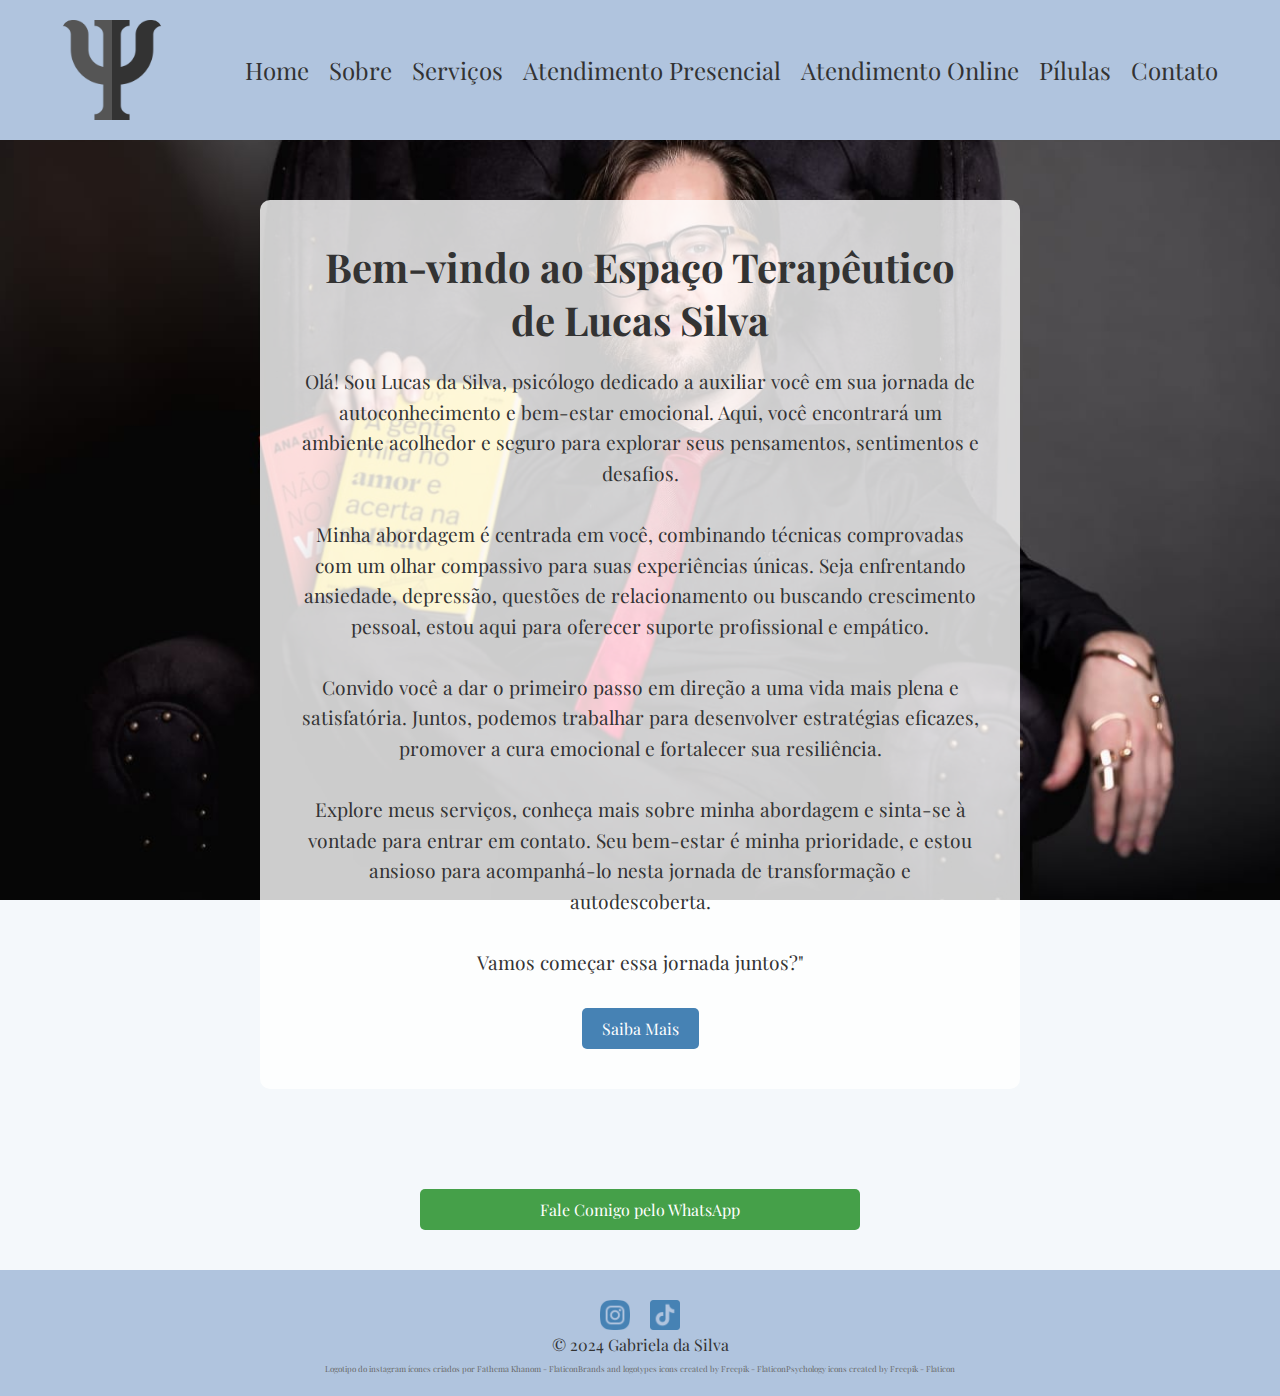
<file: index.html>
<!DOCTYPE html>
<html lang="pt-BR">
<head>
    <meta charset="UTF-8">
    <meta name="viewport" content="width=device-width, initial-scale=1.0">
    <title>Home Psicólogo Lucas Silva</title>
    <link rel="stylesheet" href="styles/index.css">
    <script src="javascripts/script.js"></script>
</head>
<body>
    <header>
        <img class="header_img" src="assets/psychology.png" alt="Logo Psicólogo Lucas Silva" class="logo">
        <nav class="header_menu">
            <ul>
                <li><a href="index.html" class="header_menu_nav" aria-current="page">Home</a></li>
                <li><a href="about.html" class="header_menu_nav">Sobre</a></li>
                <li><a href="services.html" class="header_menu_nav">Serviços</a></li>
                <li><a href="face_to_face_services.html" class="header_menu_nav">Atendimento Presencial</a></li>
                <li><a href="online_services.html" class="header_menu_nav">Atendimento Online</a></li>
                <li><a href="pills.html" class="header_menu_nav">Pílulas</a></li>
                <li><a href="contact.html" class="header_menu_nav">Contato</a></li>
            </ul>
            
        </nav>
    </header>
    <main>
        <section class="hero-section">
            <div class="hero-content">
                <h1>Bem-vindo ao Espaço Terapêutico de Lucas Silva</h1>
                <p>Olá! Sou Lucas da Silva, psicólogo dedicado a auxiliar você em sua jornada de autoconhecimento e bem-estar emocional. Aqui, você encontrará um ambiente acolhedor e seguro para explorar seus pensamentos, sentimentos e desafios.</p>
                <p>Minha abordagem é centrada em você, combinando técnicas comprovadas com um olhar compassivo para suas experiências únicas. Seja enfrentando ansiedade, depressão, questões de relacionamento ou buscando crescimento pessoal, estou aqui para oferecer suporte profissional e empático.</p>
                <p>Convido você a dar o primeiro passo em direção a uma vida mais plena e satisfatória. Juntos, podemos trabalhar para desenvolver estratégias eficazes, promover a cura emocional e fortalecer sua resiliência.</p>
                <p>Explore meus serviços, conheça mais sobre minha abordagem e sinta-se à vontade para entrar em contato. Seu bem-estar é minha prioridade, e estou ansioso para acompanhá-lo nesta jornada de transformação e autodescoberta.</p>
                <p>Vamos começar essa jornada juntos?"</p>


                <a href="about.html" class="btn">Saiba Mais</a>
            </div>
        </section>
        <section class="whatsapp-section">
            <div class="informations">
                <a href="https://wa.me/5548999975421?text=Olá,%20gostaria%20de%20saber%20mais%20sobre%20seus%20serviços!" 
                class="btn whatsapp" target="_blank" rel="noopener">
                Fale Comigo pelo WhatsApp</a>
            </div>  
        </section>
    </main>
    <footer>
        <div class="social-links">
            <a href="https://www.instagram.com/psilukas/" target="_blank"><img class="social-links-img" src="assets/instagram.png" alt="Instagram" ></a>
            <a href="https://www.tiktok.com/@psilukas?_t=8sOMnXiceRh&_r=1" target="_blank"><img class="social-links-img" src="assets/tiktok.png" alt="TikTok"></a>
        </div>
        <p>&copy; 2024 Gabriela da Silva </p>
        <a class="credits" href="https://www.flaticon.com/br/icones-gratis/logotipo-do-instagram" title="logotipo do instagram ícones">Logotipo do instagram ícones criados por Fathema Khanom - Flaticon</a><a class="credits" href="https://www.flaticon.com/free-icons/brands-and-logotypes" title="brands and logotypes icons">Brands and logotypes icons created by Freepik - Flaticon</a><a class="credits" href="https://www.flaticon.com/free-icons/psychology" title="psychology icons">Psychology icons created by Freepik - Flaticon</a>
    </footer>
</body>
</html>
</file>
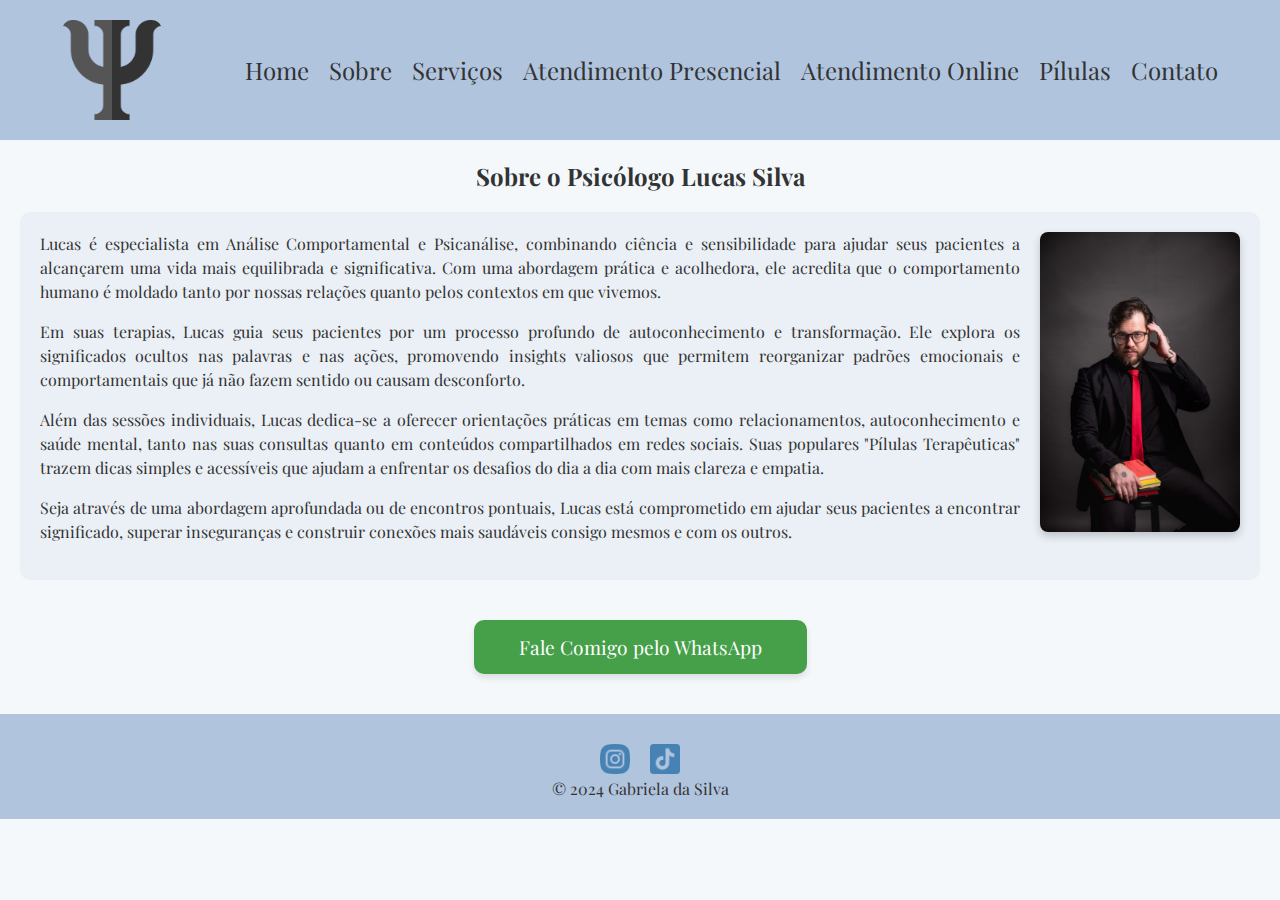
<file: about.html>
<!DOCTYPE html>
<html lang="pt-BR">
<head>
    <meta charset="UTF-8">
    <meta name="viewport" content="width=device-width, initial-scale=1.0">
    <title>Sobre Psicólogo Lucas Silva</title>
    <link rel="stylesheet" href="styles/about.css">
    <script src="javascripts/script.js"></script>
</head>
<body>
    <header>
        <img class="header_img" src="assets/psychology.png" alt="Logo Psicólogo Lucas Silva" class="logo">
        <nav class="header_menu">
            <ul>
                <li><a href="index.html" class="header_menu_nav">Home</a></li>
                <li><a href="about.html" class="header_menu_nav">Sobre</a></li>
                <li><a href="services.html" class="header_menu_nav">Serviços</a></li>
                <li><a href="face_to_face_services.html" class="header_menu_nav">Atendimento Presencial</a></li>
                <li><a href="online_services.html" class="header_menu_nav">Atendimento Online</a></li>
                <li><a href="pills.html" class="header_menu_nav">Pílulas</a></li>
                <li><a href="contact.html" class="header_menu_nav">Contato</a></li>
            </ul>
            
        </nav>
    </header>
    <main>
        <h2>Sobre o Psicólogo Lucas Silva</h2>
        <section id="introducao">
            <div class="intro-text">
                <p>Lucas é especialista em Análise Comportamental e Psicanálise, combinando ciência e sensibilidade para ajudar seus pacientes a alcançarem uma vida mais equilibrada e significativa. Com uma abordagem prática e acolhedora, ele acredita que o comportamento humano é moldado tanto por nossas relações quanto pelos contextos em que vivemos.</p>
                <p>Em suas terapias, Lucas guia seus pacientes por um processo profundo de autoconhecimento e transformação. Ele explora os significados ocultos nas palavras e nas ações, promovendo insights valiosos que permitem reorganizar padrões emocionais e comportamentais que já não fazem sentido ou causam desconforto.</p> 
                <p>Além das sessões individuais, Lucas dedica-se a oferecer orientações práticas em temas como relacionamentos, autoconhecimento e saúde mental, tanto nas suas consultas quanto em conteúdos compartilhados em redes sociais. Suas populares "Pílulas Terapêuticas" trazem dicas simples e acessíveis que ajudam a enfrentar os desafios do dia a dia com mais clareza e empatia.</p>
                <p>Seja através de uma abordagem aprofundada ou de encontros pontuais, Lucas está comprometido em ajudar seus pacientes a encontrar significado, superar inseguranças e construir conexões mais saudáveis consigo mesmos e com os outros.</p>
            </div>
            <img src="assets/img12.jpeg" alt="Foto de Lucas da Silva, Psicólogo. Auto-descrição: Ele é um homem branco, de cabelos louro-escuros, olhos verdes e usa óculos marrom" class="profile-photo">
        </section>
        <section class="whatsapp-section">
            <div class="informations">
                <a href="https://wa.me/5548999975421?text=Olá,%20gostaria%20de%20saber%20mais%20sobre%20seus%20serviços!" 
                class="btn whatsapp" target="_blank" rel="noopener">
                Fale Comigo pelo WhatsApp</a>
            </div>  
        </section>
    </main>
    <footer>
        <div class="social-links">
            <a href="https://www.instagram.com/psilukas/" target="_blank"><img class="social-links-img" src="assets/instagram.png" alt="Instagram" ></a>
            <a href="https://www.tiktok.com/@psilukas?_t=8sOMnXiceRh&_r=1" target="_blank"><img class="social-links-img" src="assets/tiktok.png" alt="TikTok"></a>
        </div>
        </div>
        <p>&copy; 2024 Gabriela da Silva </p>
    </footer>
</html>
</file>
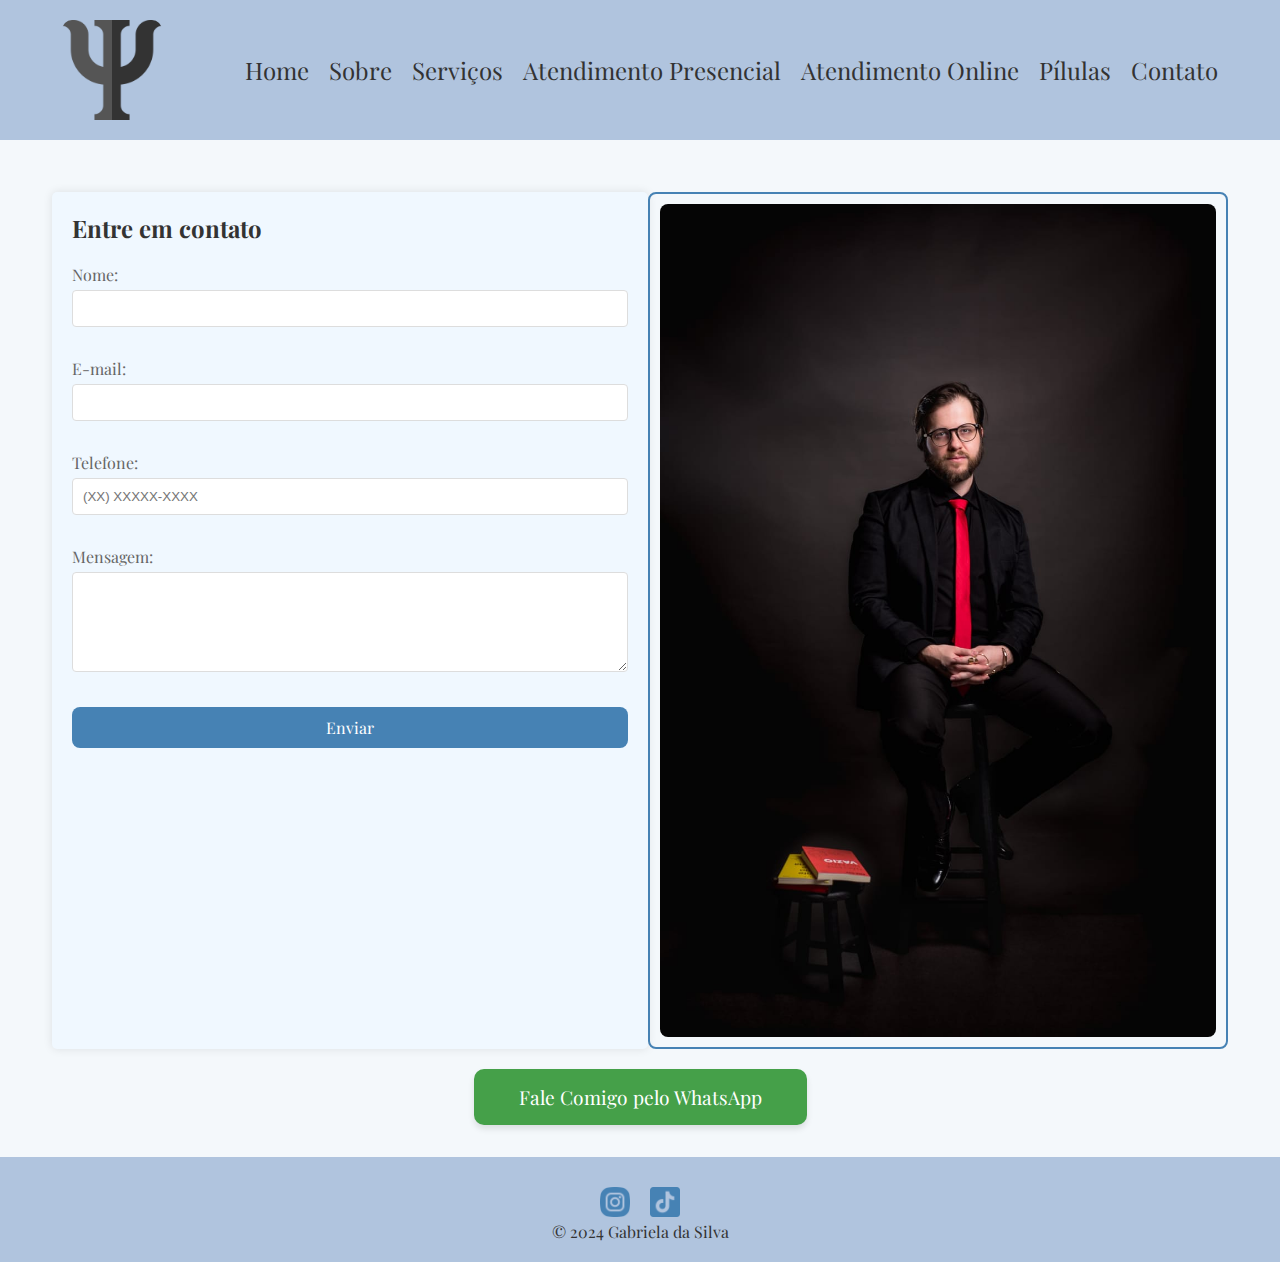
<file: contact.html>
<!DOCTYPE html>
<html lang="pt-BR">
<head>
    <meta charset="UTF-8">
    <meta name="viewport" content="width=device-width, initial-scale=1.0">
    <title>Contato Psicólogo Lucas Silva</title>
    <link rel="stylesheet" href="styles/contact.css">
    <script defer src="javascripts/contact.js"></script>
</head>
<body>
    <header>
        <img class="header_img" src="assets/psychology.png" alt="Logo Psicólogo Lucas Silva" class="logo">
        <nav class="header_menu">
            <ul>
                <li><a href="index.html" class="header_menu_nav">Home</a></li>
                <li><a href="about.html" class="header_menu_nav">Sobre</a></li>
                <li><a href="services.html" class="header_menu_nav">Serviços</a></li>
                <li><a href="face_to_face_services.html" class="header_menu_nav">Atendimento Presencial</a></li>
                <li><a href="online_services.html" class="header_menu_nav">Atendimento Online</a></li>
                <li><a href="pills.html" class="header_menu_nav">Pílulas</a></li>
                <li><a href="contact.html" class="header_menu_nav">Contato</a></li>
            </ul>
            
        </nav>
    </header>

    <main>
        <div class="container">
            <div class="form-section">
                <h2>Entre em contato</h2>
                
                <form id="contactForm">
                    <div class="form-group">
                        <label for="name">Nome:</label>
                        <input type="text" id="name" name="name" required tabindex="0">
                    </div>
                    <div class="form-group">
                        <label for="email">E-mail:</label>
                        <input type="email" id="email" name="email" required tabindex="0">
                    </div>
                    <div class="form-group">
                        <label for="phone">Telefone:</label>
                        <input type="tel" id="phone" name="phone" placeholder="(XX) XXXXX-XXXX" required tabindex="0">
                    </div>
                    <div class="form-group">
                        <label for="message">Mensagem:</label>
                        <textarea id="message" name="message" required tabindex="0"></textarea>
                    </div>
                    <button type="submit" tabindex="0">Enviar</button>
                </form>

                <div id="successMessage" class="hidden"></div>
            </div>

            <div class="image-section">
                <img src="assets/img16.jpeg" alt="Foto de Lucas da Silva, Psicólogo. Auto-descrição: Ele é um homem branco, de cabelos louro-escuros, olhos verdes e usa óculos marrom">
            </div>
        </div>
        <div class="informations">
            <a href="https://wa.me/5548999975421?text=Olá,%20gostaria%20de%20saber%20mais%20sobre%20seus%20serviços!" 
            class="btn whatsapp" target="_blank" rel="noopener">
            Fale Comigo pelo WhatsApp</a>

        </div> 
    </main>

    <footer>
        <div class="social-links">
            <a href="https://www.instagram.com/psilukas/" target="_blank"><img class="social-links-img" src="assets/instagram.png" alt="Instagram" ></a>
            <a href="https://www.tiktok.com/@psilukas?_t=8sOMnXiceRh&_r=1" target="_blank"><img class="social-links-img" src="assets/tiktok.png" alt="TikTok"></a>
        </div>
        </div>
        <p>&copy; 2024 Gabriela da Silva </p>
    </footer>
</body>
</html>
</file>
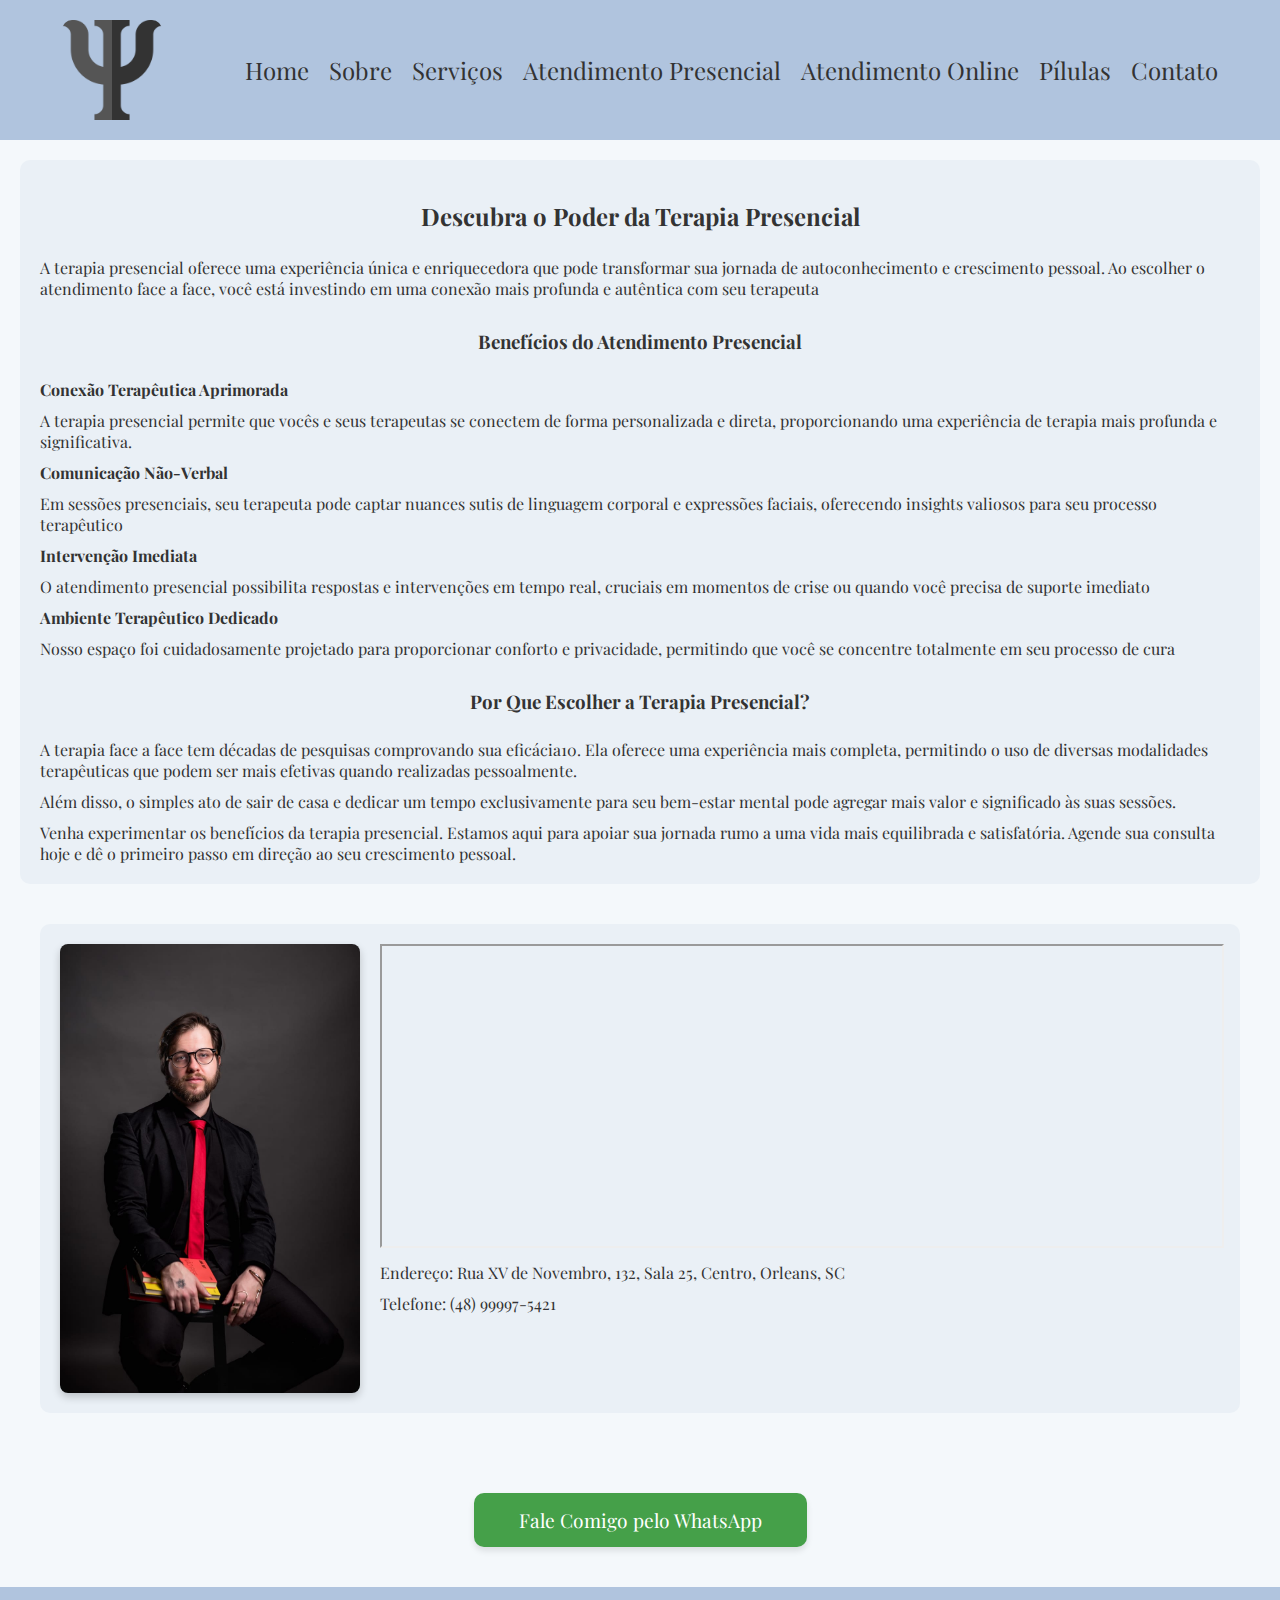
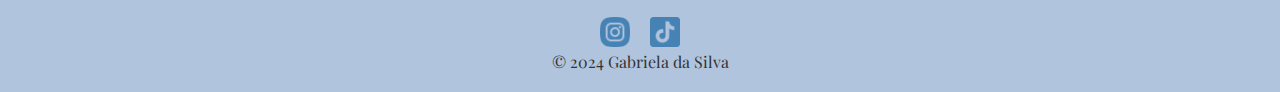
<file: face_to_face_services.html>
<!DOCTYPE html>
<html lang="pt-BR">
<head>
    <meta charset="UTF-8">
    <meta name="viewport" content="width=device-width, initial-scale=1.0">
    <title>Atendimento Presencial Psicólogo Lucas Silva </title>
    <link rel="stylesheet" href="styles/face_to_face_services.css">
    <script src="javascripts/script.js"></script>
</head>
<body>
    <header>
        <img class="header_img" src="assets/psychology.png" alt="Logo Psicólogo Lucas Silva" class="logo">
        <nav class="header_menu">
            <ul>
                <li><a href="index.html" class="header_menu_nav">Home</a></li>
                <li><a href="about.html" class="header_menu_nav">Sobre</a></li>
                <li><a href="services.html" class="header_menu_nav">Serviços</a></li>
                <li><a href="face_to_face_services.html" class="header_menu_nav">Atendimento Presencial</a></li>
                <li><a href="online_services.html" class="header_menu_nav">Atendimento Online</a></li>
                <li><a href="pills.html" class="header_menu_nav">Pílulas</a></li>
                <li><a href="contact.html" class="header_menu_nav">Contato</a></li>
            </ul>
        </nav>
    </header>
    <main>
        <section id="introducao">
            <h2>Descubra o Poder da Terapia Presencial</h2>
            <p>A terapia presencial oferece uma experiência única e enriquecedora que pode transformar sua jornada de autoconhecimento e crescimento pessoal. Ao escolher o atendimento face a face, você está investindo em uma conexão mais profunda e autêntica com seu terapeuta</p>
            <h3>Benefícios do Atendimento Presencial</h3>
            <h4>Conexão Terapêutica Aprimorada</h4>
            <p>A terapia presencial permite que vocês e seus terapeutas se conectem de forma personalizada e direta, proporcionando uma experiência de terapia mais profunda e significativa.</p>
            <h4>Comunicação Não-Verbal</h4>
            <p>Em sessões presenciais, seu terapeuta pode captar nuances sutis de linguagem corporal e expressões faciais, oferecendo insights valiosos para seu processo terapêutico</p>
            <h4>Intervenção Imediata</h4>
            <p>O atendimento presencial possibilita respostas e intervenções em tempo real, cruciais em momentos de crise ou quando você precisa de suporte imediato</p>
            <h4>Ambiente Terapêutico Dedicado</h4>
            <p>Nosso espaço foi cuidadosamente projetado para proporcionar conforto e privacidade, permitindo que você se concentre totalmente em seu processo de cura</p>
            <h3>Por Que Escolher a Terapia Presencial?</h3>
            <p>A terapia face a face tem décadas de pesquisas comprovando sua eficácia10. Ela oferece uma experiência mais completa, permitindo o uso de diversas modalidades terapêuticas que podem ser mais efetivas quando realizadas pessoalmente.</p>
            <p>Além disso, o simples ato de sair de casa e dedicar um tempo exclusivamente para seu bem-estar mental pode agregar mais valor e significado às suas sessões.</p>
            <p>Venha experimentar os benefícios da terapia presencial. Estamos aqui para apoiar sua jornada rumo a uma vida mais equilibrada e satisfatória. Agende sua consulta hoje e dê o primeiro passo em direção ao seu crescimento pessoal.</p>
        </section>
        <section id="localizacao">
            <div class="local-info">
                <img src="assets/img15.jpeg" alt="Foto de Lucas da Silva, Psicólogo. Auto-descrição: Ele é um homem branco, de cabelos louro-escuros, olhos verdes e usa óculos marrom" class="local-photo">
                <div class="mapa-info">
                    <iframe src="https://www.google.com/maps/embed?pb=!1m18!1m12!1m3!1d3510.9539281088364!2d-49.29401012450902!3d-28.360242475814513!2m3!1f0!2f0!3f0!3m2!1i1024!2i768!4f13.1!3m3!1m2!1s0x952109a454cae053%3A0xf92deaa783411a48!2sEdif%C3%ADcio%20Zomer%20%26%20Berger!5e0!3m2!1spt-BR!2sbr!4v1734721616795!5m2!1spt-BR!2sbr" width="100%" height="300" class="map-iframe" allowfullscreen="" title="Localização do consultório"></iframe>
                    <p>Endereço: Rua XV de Novembro, 132, Sala 25, Centro, Orleans, SC</p>
                    <p>Telefone: (48) 99997-5421</p>
                </div>
            </div>
        </section>
        <section class="whatsapp-section">
            <div class="informations">
                <a href="https://wa.me/5548999975421?text=Olá,%20gostaria%20de%20saber%20mais%20sobre%20seus%20serviços!" 
                class="btn whatsapp" target="_blank" rel="noopener">
                Fale Comigo pelo WhatsApp</a>
            </div>  
        </section>
        <footer>
            <div class="social-links">
            <a href="https://www.instagram.com/psilukas/" target="_blank"><img class="social-links-img" src="assets/instagram.png" alt="Instagram" ></a>
            <a href="https://www.tiktok.com/@psilukas?_t=8sOMnXiceRh&_r=1" target="_blank"><img class="social-links-img" src="assets/tiktok.png" alt="TikTok"></a>
        </div>
            </div>
            <p>&copy; 2024 Gabriela da Silva </p>
        </footer>
</body>
</html>
</file>
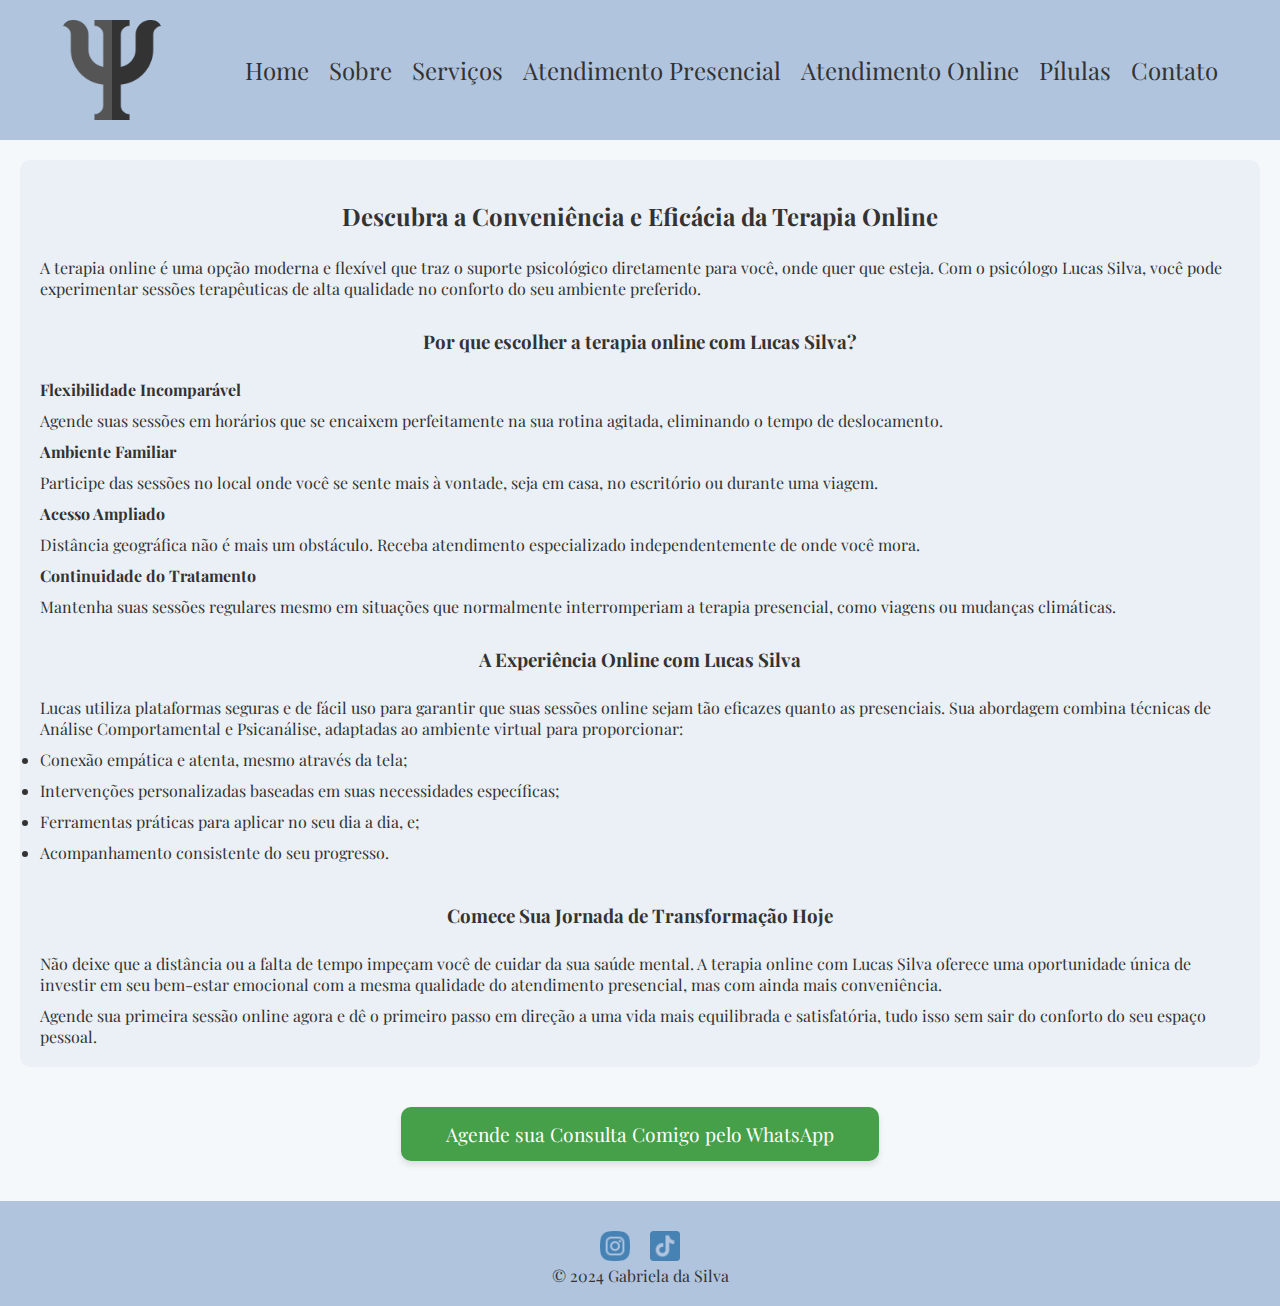
<file: online_services.html>
<!DOCTYPE html>
<html lang="pt-BR">
<head>
    <meta charset="UTF-8">
    <meta name="viewport" content="width=device-width, initial-scale=1.0">
    <title>Atendimento Online Psicólogo Lucas Silva</title>
    <link rel="stylesheet" href="styles/online_services.css">
    <script src="javascripts/script.js"></script>
</head>
<body>
    <header>
        <img class="header_img" src="assets/psychology.png" alt="Logo Psicólogo Lucas Silva" class="logo">
        <nav class="header_menu">
            <ul>
                <li><a href="index.html" class="header_menu_nav">Home</a></li>
                <li><a href="about.html" class="header_menu_nav">Sobre</a></li>
                <li><a href="services.html" class="header_menu_nav">Serviços</a></li>
                <li><a href="face_to_face_services.html" class="header_menu_nav">Atendimento Presencial</a></li>
                <li><a href="online_services.html" class="header_menu_nav">Atendimento Online</a></li>
                <li><a href="pills.html" class="header_menu_nav">Pílulas</a></li>
                <li><a href="contact.html" class="header_menu_nav">Contato</a></li>
            </ul>
            
        </nav>
    </header>


    <main>
        <section id="introducao">
            <h2>Descubra a Conveniência e Eficácia da Terapia Online</h2>

            <p>A terapia online é uma opção moderna e flexível que traz o suporte psicológico diretamente para você, onde quer que esteja. Com o psicólogo Lucas Silva, você pode experimentar sessões terapêuticas de alta qualidade no conforto do seu ambiente preferido.</p>

            <h3>Por que escolher a terapia online com Lucas Silva?</h3>

            <h4>Flexibilidade Incomparável</h4>

            <p>Agende suas sessões em horários que se encaixem perfeitamente na sua rotina agitada, eliminando o tempo de deslocamento.</p>

            <h4>Ambiente Familiar</h4>

            <p>Participe das sessões no local onde você se sente mais à vontade, seja em casa, no escritório ou durante uma viagem.</p>

            <h4>Acesso Ampliado</h4>

            <p>Distância geográfica não é mais um obstáculo. Receba atendimento especializado independentemente de onde você mora.</p>

            <h4>Continuidade do Tratamento</h4>

            <p>Mantenha suas sessões regulares mesmo em situações que normalmente interromperiam a terapia presencial, como viagens ou mudanças climáticas.</p>

            <h3>A Experiência Online com Lucas Silva</h3>

            <p>Lucas utiliza plataformas seguras e de fácil uso para garantir que suas sessões online sejam tão eficazes quanto as presenciais. Sua abordagem combina técnicas de Análise Comportamental e Psicanálise, adaptadas ao ambiente virtual para proporcionar:
                <li><p>Conexão empática e atenta, mesmo através da tela;</p></li>
                <li><p>Intervenções personalizadas baseadas em suas necessidades específicas;</p></li>
                <li><p>Ferramentas práticas para aplicar no seu dia a dia, e;</p></li>
                <li><p>Acompanhamento consistente do seu progresso.</p></li>
            </p>

            <h3>Comece Sua Jornada de Transformação Hoje</h3>

            <p>Não deixe que a distância ou a falta de tempo impeçam você de cuidar da sua saúde mental. A terapia online com Lucas Silva oferece uma oportunidade única de investir em seu bem-estar emocional com a mesma qualidade do atendimento presencial, mas com ainda mais conveniência.</p>
            <p>Agende sua primeira sessão online agora e dê o primeiro passo em direção a uma vida mais equilibrada e satisfatória, tudo isso sem sair do conforto do seu espaço pessoal.</p>
        </section>
        <section class="whatsapp-section">
            <div class="informations">
                <a href="https://wa.me/5548999975421?text=Olá,%20gostaria%20de%20saber%20mais%20sobre%20seus%20serviços!" 
                class="btn whatsapp" target="_blank" rel="noopener">
                Agende sua Consulta Comigo pelo WhatsApp</a>
            </div>  
        </section> 
    </main>

    <footer>
        <div class="social-links">
            <a href="https://www.instagram.com/psilukas/" target="_blank"><img class="social-links-img" src="assets/instagram.png" alt="Instagram" ></a>
            <a href="https://www.tiktok.com/@psilukas?_t=8sOMnXiceRh&_r=1" target="_blank"><img class="social-links-img" src="assets/tiktok.png" alt="TikTok"></a>
        </div>
        </div>
        <p>&copy; 2024 Gabriela da Silva </p>
    </footer>
</html>
</file>
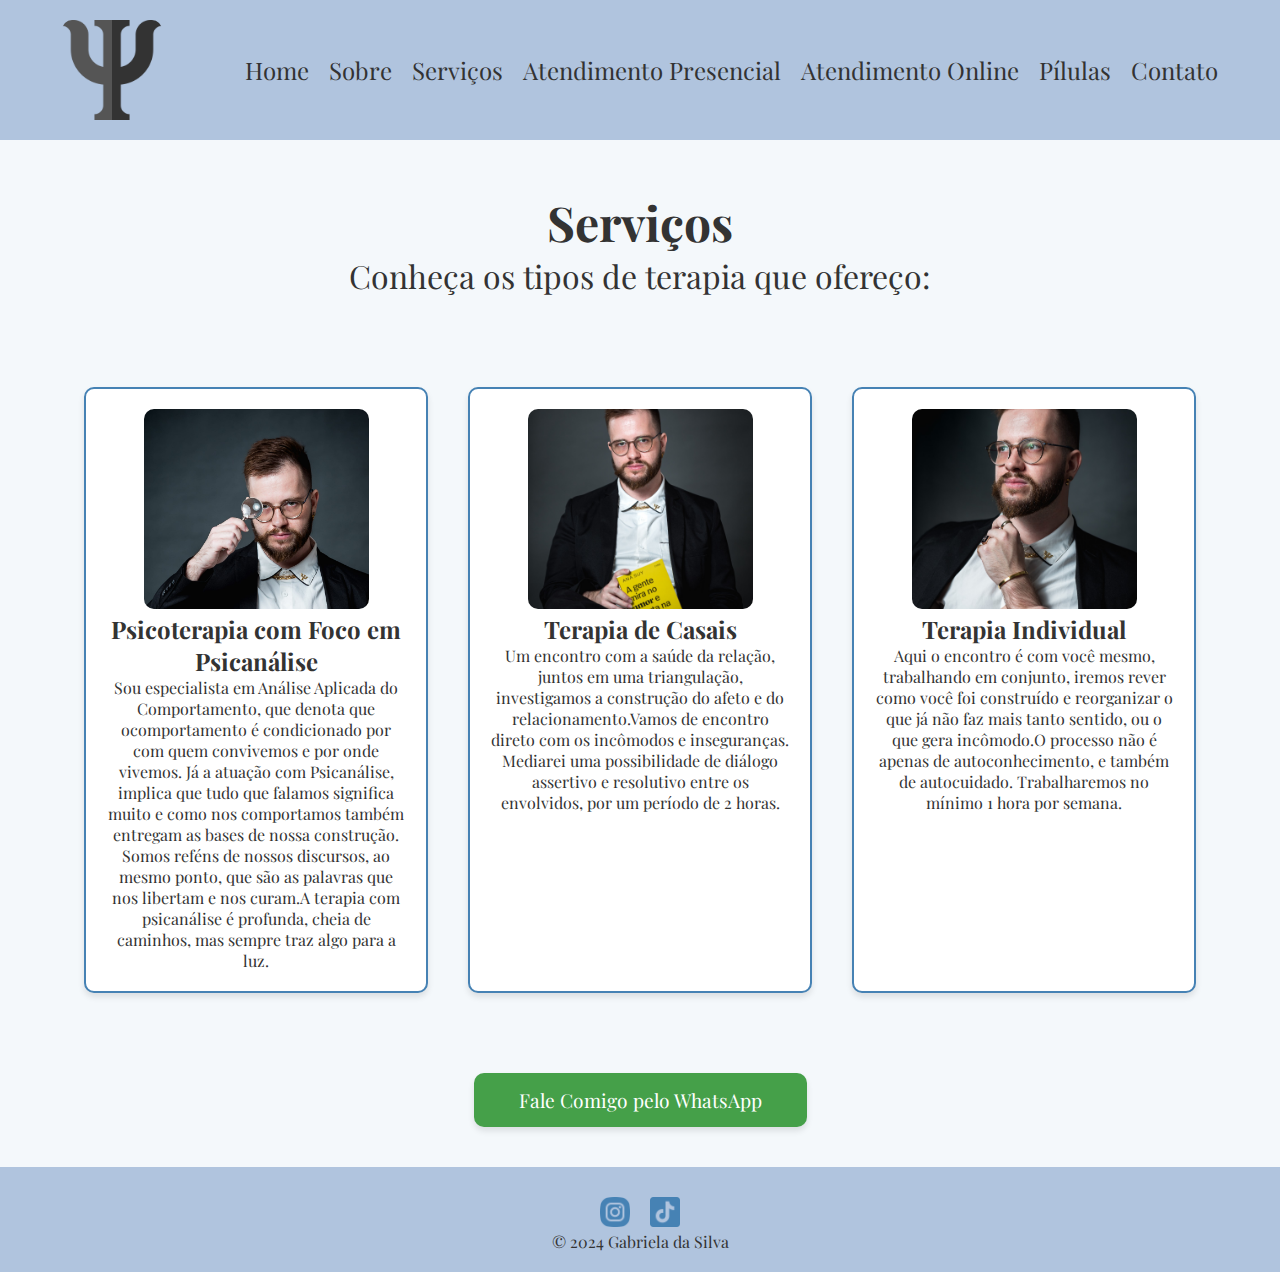
<file: services.html>
<!DOCTYPE html>
<html lang="pt-BR">
<head>
    <meta charset="UTF-8">
    <meta name="viewport" content="width=device-width, initial-scale=1.0">
    <title>Serviços Psicólogo Lucas Silva</title>
    <link rel="stylesheet" href="styles/services.css">
    <script src="javascripts/services.js" defer></script>
</head>
<body>
    <header>
        <img class="header_img" src="assets/psychology.png" alt="Logo Psicólogo Lucas Silva" class="logo">
        <nav class="header_menu">
            <ul>
                <li><a href="index.html" class="header_menu_nav">Home</a></li>
                <li><a href="about.html" class="header_menu_nav">Sobre</a></li>
                <li><a href="services.html" class="header_menu_nav">Serviços</a></li>
                <li><a href="face_to_face_services.html" class="header_menu_nav">Atendimento Presencial</a></li>
                <li><a href="online_services.html" class="header_menu_nav">Atendimento Online</a></li>
                <li><a href="pills.html" class="header_menu_nav">Pílulas</a></li>
                <li><a href="contact.html" class="header_menu_nav">Contato</a></li>
            </ul>
            
        </nav>
    </header>

    <main>
       <section class="content">
            <div class="text-box">
                <h2>Serviços</h2>
                <p>Conheça os tipos de terapia que ofereço:</p>
            </div>
        </section>
        <section id="services-section" class="content1"> 
        </section>
        <section class="whatsapp-section">
            <div class="informations">
                <a href="https://wa.me/5548999975421?text=Olá,%20gostaria%20de%20saber%20mais%20sobre%20seus%20serviços!" 
                class="btn whatsapp" target="_blank" rel="noopener">
                Fale Comigo pelo WhatsApp</a>
            </div>  
        </section>
        
    </main>

    <footer>
        <div class="social-links">
            <a href="https://www.instagram.com/psilukas/" target="_blank"><img class="social-links-img" src="assets/instagram.png" alt="Instagram" ></a>
            <a href="https://www.tiktok.com/@psilukas?_t=8sOMnXiceRh&_r=1" target="_blank"><img class="social-links-img" src="assets/tiktok.png" alt="TikTok"></a>
        </div>
        <p>&copy; 2024 Gabriela da Silva </p>
    </footer>
    
</body>
</html>
</file>
<file: styles/index.css>
@import url('https://fonts.googleapis.com/css2?family=Playfair+Display:ital,wght@0,400..900;1,400..900&display=swap');

*{
    margin:0;
    padding: 0;
}

:root{
    --color-1:#f4f8fb;
    --color-2:#b0c4de;
    --color-3:#4682b4;
    --color-4:#5a9bd3;
    --color-5:#eaf0f6;
    --color-6:#333;
    --color-7:#FFFFFF;
    --color-8:#f0f8ff;
    --color-9:#000000;
    --color-10:#555;
    --color-11:#25D366;
    --color-12:#4CAF50;
    --color-13:#45a049; 
    --color-14:#666;
    --color-15:#ddd;
    --font-family-1: 'Playfair Display', serif;
}

body {
    font-family: var(--font-family-1);
    background-color: var(--color-1);
    background-image: url('../assets/img18.jpeg');
    background-size: cover;
    background-position: center center;
    background-repeat: no-repeat;
    background-attachment: fixed;
    height: 100vh;
    color: var(--color-6);
}

main {
    display: flex;
    flex-direction: column;
    align-items: center;
    justify-content: center;
    min-height: calc(100vh - 140px); /* Subtrai a altura do header e um pouco de espaço extra */
}


.hero-section {
    width: 100%;
    display: flex;
    justify-content: center;
    align-items: center;
    padding: 40px 20px;
    box-sizing: border-box;
}

.hero-content {
    background-color: rgba(255, 255, 255, 0.8);
    padding: 40px;
    border-radius: 10px;
    max-width: 800px;
    width: 100%;
    text-align: center;
}

.hero-content h1 {
    margin-bottom: 20px;
    font-size: 2.5rem;
    color: var(--color-6);
}

.hero-content p {
    margin-bottom: 30px;
    font-size: 1.2rem;
    line-height: 1.6;
}

.hero-content .btn {
    display: inline-block;
    padding: 10px 20px;
    background-color: var(--color-3);
    color: var(--color-7);
    text-decoration: none;
    border-radius: 5px;
    transition: background-color 0.3s ease;
}

.hero-content .btn:hover {
    background-color: var(--color-4);
}


section {
   /* background-color: rgba(255, 255, 255, 0.8); */
    background-position: center;
    padding: 40px;
    margin: 20px;
    border-radius: 10px;
    max-width: 800px; /* Largura máxima */
    width: calc(100% - 40px); /* Largura responsiva com margens */
}

header {
    background-color:var(--color-2);
    background-position: center;
    height: 100px;
    display: flex;
    font-size: 1.5rem;
    justify-content:space-around;
    align-items: center;
    padding: 20px;
}
.header_img{
    width: 100px;
    height: 100px;
    border-radius: 10%;
}

.header_menu_nav{
    font-size: 2 rem;
    color: var(--color-6);
    text-decoration:none;
    cursor: pointer;
 
}
.header_menu_nav:hover{
    color: var(--color-14);
    transition: all 0.3s ease-in-out;
    transform: scale(1.05);
    
}

ul{
    display: flex;
    list-style-type: none;
    gap:20px;
}
.btn {
    background-color: #4682b4;
    color: white;
    padding: 10px 20px;
    border-radius: 5px;
    text-decoration: none;
    transition: background-color 0.3s;
}

.btn:hover {
    background-color: #5a9bd3;
}

section {
    padding: 20px;
    margin: 20px;
}

#introducao {
    display: flex;
    align-items: center;
    gap: 20px;
    text-align: center;
    background-color: #eaf0f6;
    border-radius: 10px;
    padding: 20px;
}

.profile-photo {
    width: 150px;
    border-radius: 50%;
    box-shadow: 0px 4px 8px rgba(0, 0, 0, 0.2);
}
.whatsapp-section {
    width: 100%;
    display: flex;
    justify-content: center;
    padding: 20px;
    box-sizing: border-box;
}

.informations {
    display: flex;
    justify-content: center;
    width: 100%;
    max-width: 800px;
}

.btn.whatsapp {
    background-color:var(--color-13);
    display: inline-block;
    text-align: center;
    width: 100%;
    max-width: 400px;
}


.btn.whatsapp:hover {
    background-color:var(--color-11); 
}

.social-links {
    display: flex;
    justify-content: center;
    align-items: center;
    gap: 20px;
    margin-top: 10px;
}

.social-links a:hover {
    transition: all 0.3s ease-in-out;
    transform: scale(1.05);
}

.social-links-img {
    width: 30px;
    height: 30px;
}

footer {
    text-align: center;
    padding: 20px;
    background-color: var(--color-2);
    color: var(--color-6);
}

.credits{
    text-align: center;
    text-decoration: none;
    font-size: 0.5rem;
    color: var(--color-14)
}
</file>
<file: styles/about.css>
@import url('https://fonts.googleapis.com/css2?family=Playfair+Display:ital,wght@0,400..900;1,400..900&display=swap');
*{
    margin:0;
    padding: 0;
}
:root{
    --color-1:#f4f8fb;
    --color-2:#b0c4de;
    --color-3:#4682b4;
    --color-4:#5a9bd3;
    --color-5:#eaf0f6;
    --color-6:#333;
    --color-7:#FFFFFF;
    --color-8:#f0f8ff;
    --color-9:#000000;
    --color-10:#555;
    --color-11:#25D366;
    --color-12:#4CAF50;
    --color-13:#45a049; 
    --color-14:#666;
    --color-15:#ddd;
    --font-family-1: 'Playfair Display', serif;

}
body {
    font-family: var(--font-family-1);
    background-color:var(--color-1);
    color:var(--color-6);
}

header {
    background-color:var(--color-2);
    background-position: center;
    height: 100px;
    display: flex;
    font-size: 1.5rem;
    justify-content:space-around;
    align-items: center;
    padding: 20px;
}
.header_img{
    width: 100px;
    height: 100px;
    border-radius: 10%;
}

.header_menu_nav{
    font-size: 2 rem;
    color: var(--color-6);
    text-decoration:none;
    cursor: pointer;
 
}
.header_menu_nav:hover{
    color: var(--color-14);
    transition: all 0.3s ease-in-out;
    transform: scale(1.05);
    
}
ul{
    display: flex;
    list-style-type: none;
    gap:20px;
}

section {
    padding: 20px;
    margin: 20px;
}
h2 {
    text-align: center;
    width: 100%;
    margin-top: 20px;
    margin-bottom: 15px;
}
#introducao {
    display: flex;
    flex-direction: row;
    align-items: flex-start;
    gap: 20px;
    background-color: var(--color-5);
    border-radius: 10px;
    padding: 20px;
}

.intro-text {
    flex: 1;
}

.intro-text p {
    margin-bottom: 1rem;
    line-height: 1.5;
    font-size: 1rem;
    text-align: justify;
}

.profile-photo {
    width: 200px;
    height: auto;
    border-radius: 8px;
    box-shadow: 0px 4px 8px rgba(0, 0, 0, 0.2);
    transition: transform 0.3s ease, box-shadow 0.3s ease;
}

.profile-photo:hover {
    transform: scale(1.05);
    box-shadow: 0px 4px 8px rgba(0, 0, 0, 0.2);
}
.social-links {
    display: flex;
    justify-content: center;
    gap: 10px;
    margin-top: 10px;
}

.informations{
    display: flex;
    justify-content:center;
    font-size: 2rem;
    line-height: 1.5rem;
    color: var(--color-6);
    gap:2%;
    padding: auto;
}

.informations_icon{
  font-size: 1rem;
}
.informations_icon_img{
    width: 50px;
    height: 50px;
    text-decoration: none;
    cursor: pointer;
    gap: 10px;
}

.btn.whatsapp {
    background-color:var(--color-13); 
    color:var(--color-7);
    display: inline-block;
    text-align: center;
    text-decoration: none;
    font-size: 1.2rem;
    padding: 15px 45px;
    border-radius: 10px;
    box-shadow: 0 4px 6px rgba(0, 0, 0, 0.1);
    transition: all 0.3s ease-in-out;
}

.btn.whatsapp:hover {
    background-color:var(--color-11); 
}

.social-links {
    display: flex;
    justify-content: center;
    align-items: center;
    gap: 20px;
    margin-top: 10px;
}

.social-links a:hover {
    transition: all 0.3s ease-in-out;
    transform: scale(1.05);
}

.social-links-img {
    width: 30px;
    height: 30px;
}

footer {
    text-align: center;
    padding: 20px;
    background-color: var(--color-2);
    color: var(--color-6);
}
</file>
<file: styles/contact.css>
@import url('https://fonts.googleapis.com/css2?family=Playfair+Display:ital,wght@0,400..900;1,400..900&display=swap');
*{
    margin:0;
    padding: 0;
}
:root{
    --color-1:#f4f8fb;
    --color-2:#b0c4de;
    --color-3:#4682b4;
    --color-4:#5a9bd3;
    --color-5:#eaf0f6;
    --color-6:#333;
    --color-7:#FFFFFF;
    --color-8:#f0f8ff;
    --color-9:#000000;
    --color-10:#555;
    --color-11:#25D366;
    --color-12:#4CAF50;
    --color-13:#45a049; 
    --color-14:#666;
    --color-15:#ddd;
    --font-family-1: 'Playfair Display', serif;

}
body {
    font-family: var(--font-family-1);
    background-color:var(--color-1);
    color:var(--color-6);
}

header {
    background-color:var(--color-2);
    background-position: center;
    height: 100px;
    display: flex;
    font-size: 1.5rem;
    justify-content:space-around;
    align-items: center;
    padding: 20px;
}

.header_img{
    width: 100px;
    height: 100px;
    border-radius: 10%;
}

.header_menu_nav{
    font-size: 2 rem;
    color: var(--color-6);
    text-decoration:none;
    cursor: pointer;
 
}
.header_menu_nav:hover{
    color: var(--color-14);
    transition: all 0.3s ease-in-out;
    transform: scale(1.05);
    
}
ul{
    display: flex;
    list-style-type: none;
    gap:20px;
}

main {
    display: flex;
    flex-direction: column;
    align-items: center;
    margin: 2em;
}

.content {
    display: flex;
    gap: 2em;
}

.form {
    margin-top: 2em;
}

form {
    display: flex;
    flex-direction: column;
    gap: 1em;
}

input, textarea, button {
    padding: 0.5em;
    border: 1px solid var(--color-3);
    border-radius: 5px;
}

.container {
    display: flex;
    max-width: 1200px;
    margin: 0 auto;
    padding: 20px;
}

.form-section {
    flex: 1;
    padding: 20px;
    background-color:var(--color-8);
    border-radius: 5px;
    box-shadow: 0 0 10px rgba(0,0,0,0.1);
}

.image-section {
    flex: 1;
    display: flex;
    justify-content: center;
    align-items: center;
    padding: 10px;
    border-radius: 8px;
    border: 2px solid var(--color-3);
}

.image-section img {
    max-width: 100%;
    height: auto;
    border-radius: 8px;
}
.form-section, .image-section {
    transition: transform 0.3s ease, box-shadow 0.3s ease;
}

.form-section:hover, .image-section:hover {
    transform: scale(1.05);
}

h2 {
    color:var(--color-6);
    font-size: 24px;
    align-items: center;
    margin-bottom: 20px;
}

.form-group {
    margin-bottom: 15px;
}

label {
    display: block;
    margin-bottom: 5px;
    color:var(--color-14);
}

input, textarea {
    width: 100%;
    padding: 10px;
    border: 1px solid var(--color-15);
    border-radius: 4px;
    box-sizing: border-box;
}

textarea {
    height: 100px;
}

button {
    background-color: var(--color-3);
    color: var(--color-7);
    padding: 10px 20px;
    border-radius: 8px;
    border: none;
    cursor: pointer;
    font-size: 16px;
    font-family: var(--font-family-1);
    text-decoration: none;
    transition: background-color 0.3s;
}

button:hover {
    background-color: var(--color-4);
}

button:focus {
    background-color: var(--color-4); 
    outline: 3px solid var(--color-4); 
    outline-offset: 2px;
}

.hidden {
    display: none;
}

#successMessage {
    width: 80%;
    height: 60%;
    margin-top: 50px;
    padding: 15px;
    background-color:var(--color-2);
    color:var(--color-6); 
    border: 2px solid var(--color-3); 
    border-radius: 8px; 
    font-size: 1.5rem;
    text-align: center; 
    line-height: 2.5; 
}

.btn.whatsapp {
    background-color:var(--color-13); 
    color:var(--color-7);
    display: inline-block;
    text-align: center;
    text-decoration: none;
    font-size: 1.2rem;
    padding: 15px 45px;
    border-radius: 10px;
    box-shadow: 0 4px 6px rgba(0, 0, 0, 0.1);
    transition: all 0.3s ease-in-out;
}

.btn.whatsapp:hover {
    background-color:var(--color-11); 
}

.social-links {
    display: flex;
    justify-content: center;
    align-items: center;
    gap: 20px;
    margin-top: 10px;
}

.social-links a:hover {
    transition: all 0.3s ease-in-out;
    transform: scale(1.05);
}

.social-links-img {
    width: 30px;
    height: 30px;
}

footer {
    text-align: center;
    padding: 20px;
    background-color: var(--color-2);
    color: var(--color-6);
}
</file>
<file: styles/face_to_face_services.css>
@import url('https://fonts.googleapis.com/css2?family=Playfair+Display:ital,wght@0,400..900;1,400..900&display=swap');
*{
    margin:0;
    padding: 0;
}
:root{
    --color-1:#f4f8fb;
    --color-2:#b0c4de;
    --color-3:#4682b4;
    --color-4:#5a9bd3;
    --color-5:#eaf0f6;
    --color-6:#333;
    --color-7:#FFFFFF;
    --color-8:#f0f8ff;
    --color-9:#000000;
    --color-10:#555;
    --color-11:#25D366;
    --color-12:#4CAF50;
    --color-13:#45a049;
    --color-14:#666;
    --color-15:#ddd;
    --font-family-1: 'Playfair Display', serif;

}
body {
    font-family: var(--font-family-1);
    background-color:var(--color-1);
    color:var(--color-6);
}

header {
    background-color:var(--color-2);
    background-position: center;
    height: 100px;
    display: flex;
    font-size: 1.5rem;
    justify-content:space-around;
    align-items: center;
    padding: 20px;
}

.header_img{
    width: 100px;
    height: 100px;
    border-radius: 10%;
}

.header_menu_nav{
    font-size: 2 rem;
    color: var(--color-6);
    text-decoration:none;
    cursor: pointer;
 
}
.header_menu_nav:hover{
    color: var(--color-14);
    transition: all 0.3s ease-in-out;
    transform: scale(1.05);
    
}
ul{
    display: flex;
    list-style-type: none;
    gap:20px;
}
.btn {
    background-color: #4682b4;
    color: white;
    padding: 10px 20px;
    border-radius: 5px;
    text-decoration: none;
    transition: background-color 0.3s;
}

.btn:hover {
    background-color: #5a9bd3;
}

section {
    padding: 20px;
    margin: 20px;
}

#introducao {
    display: flex;
    flex-direction: column; /* Coloca os itens em coluna */
    align-items: flex-start; /* Alinha os itens à esquerda */
    gap: 10px; /* Espaço entre os elementos */
    text-align: left; /* Alinha o texto à esquerda */
    background-color: #eaf0f6;
    border-radius: 10px;
    padding: 20px;
}
#introducao h2 {
    text-align: center;
    width: 100%;
    margin-top: 20px;
    margin-bottom: 15px;
}

#introducao h3 {
    text-align: center;
    width: 100%;
    margin-top: 20px;
    margin-bottom: 15px;
}

.intro-text {
    flex: 1;
}

.intro-text p {
    margin-bottom: 1rem;
    line-height: 1.5;
    font-size: 1rem;
    text-align: justify;
}

.profile-photo {
    width: 150px;
    border-radius: 50%;
    box-shadow: 0px 4px 8px rgba(0, 0, 0, 0.2);
}

.local-info {
    display: flex;
    align-items: flex-start;
    gap: 20px;
    background-color: var(--color-5);
    border-radius: 10px;
    padding: 20px;
    margin-bottom: 20px;
}

.local-photo {
    width: 300px;
    border-radius: 8px;
    box-shadow: 0px 4px 8px rgba(0, 0, 0, 0.2);
}

.mapa-info {
    flex: 1;
}

.mapa-info p {
    margin-top: 10px;
}


.informations{
    display: flex;
    justify-content:center;
    font-size: 2rem;
    line-height: 1.5rem;
    color: var(--color-6);
    gap:2%;
    padding: auto;
}

.informations_icon{
  font-size: 1rem;
}

.informations_icon_img{
    width: 50px;
    height: 50px;
    text-decoration: none;
    cursor: pointer;
    gap: 10px;
}

.btn.whatsapp {
    background-color:var(--color-13); 
    color:var(--color-7);
    display: inline-block;
    text-align: center;
    text-decoration: none;
    font-size: 1.2rem;
    padding: 15px 45px;
    border-radius: 10px;
    box-shadow: 0 4px 6px rgba(0, 0, 0, 0.1);
    transition: all 0.3s ease-in-out;
}

.btn.whatsapp:hover {
    background-color:var(--color-11); 
}

.social-links {
    display: flex;
    justify-content: center;
    align-items: center;
    gap: 20px;
    margin-top: 10px;
}

.social-links a:hover {
    transition: all 0.3s ease-in-out;
    transform: scale(1.05);
}

.social-links-img {
    width: 30px;
    height: 30px;
}

footer {
    text-align: center;
    padding: 20px;
    background-color: var(--color-2);
    color: var(--color-6);
}
</file>
<file: styles/online_services.css>
@import url('https://fonts.googleapis.com/css2?family=Playfair+Display:ital,wght@0,400..900;1,400..900&display=swap');
*{
    margin:0;
    padding: 0;
}
:root{
    --color-1:#f4f8fb;
    --color-2:#b0c4de;
    --color-3:#4682b4;
    --color-4:#5a9bd3;
    --color-5:#eaf0f6;
    --color-6:#333;
    --color-7:#FFFFFF;
    --color-8:#f0f8ff;
    --color-9:#000000;
    --color-10:#555;
    --color-11:#25D366;
    --color-12:#4CAF50;
    --color-13:#45a049  ; 
    --color-14:#666;
    --color-15:#ddd;
    --font-family-1: 'Playfair Display', serif;

}
body {
    font-family: var(--font-family-1);
    background-color:var(--color-1);
    color:var(--color-6);
}

header {
    background-color:var(--color-2);
    background-position: center;
    height: 100px;
    display: flex;
    font-size: 1.5rem;
    justify-content:space-around;
    align-items: center;
    padding: 20px;
}

.header_img{
    width: 100px;
    height: 100px;
    border-radius: 10%;
}

.header_menu_nav{
    font-size: 2 rem;
    color: var(--color-6);
    text-decoration:none;
    cursor: pointer;
 
}
.header_menu_nav:hover{
    color: var(--color-14);
    transition: all 0.3s ease-in-out;
    transform: scale(1.05);
    
}

ul{
    display: flex;
    list-style-type: none;
    gap:20px;
}
.btn {
    background-color: #4682b4;
    color: white;
    padding: 10px 20px;
    border-radius: 5px;
    text-decoration: none;
    transition: background-color 0.3s;
}

.btn:hover {
    background-color: #5a9bd3;
}

section {
    padding: 20px;
    margin: 20px;
}

#introducao {
    display: flex;
    flex-direction: column; 
    align-items: flex-start; 
    gap: 10px; 
    text-align: left;
    background-color: #eaf0f6;
    border-radius: 10px;
    padding: 20px;
}
#introducao h2 {
    text-align: center;
    width: 100%;
    margin-top: 20px;
    margin-bottom: 15px;
}

#introducao h3 {
    text-align: center;
    width: 100%;
    margin-top: 20px;
    margin-bottom: 15px;
}

.intro-text {
    flex: 1;
}

.intro-text p {
    margin-bottom: 1rem;
    line-height: 1.5;
    font-size: 1rem;
    text-align: justify;
}

.profile-photo {
    width: 150px;
    border-radius: 50%;
    box-shadow: 0px 4px 8px rgba(0, 0, 0, 0.2);
}

.informations{
    display: flex;
    justify-content:center;
    font-size: 2rem;
    line-height: 1.5rem;
    color: var(--color-6);
    gap:2%;
    padding: auto;
}

.informations_icon{
  font-size: 1rem;
}
.informations_icon_img{
    width: 50px;
    height: 50px;
    text-decoration: none;
    cursor: pointer;
    gap: 10px;
}
.btn.whatsapp {
    background-color:var(--color-13); 
    color:var(--color-7);
    display: inline-block;
    text-align: center;
    text-decoration: none;
    font-size: 1.2rem;
    padding: 15px 45px;
    border-radius: 10px;
    box-shadow: 0 4px 6px rgba(0, 0, 0, 0.1);
    transition: all 0.3s ease-in-out;
}

.btn.whatsapp:hover {
    background-color:var(--color-11); 
}

.social-links {
    display: flex;
    justify-content: center;
    align-items: center;
    gap: 20px;
    margin-top: 10px;
}

.social-links a:hover {
    transition: all 0.3s ease-in-out;
    transform: scale(1.05);
}

.social-links-img {
    width: 30px;
    height: 30px;
}

footer {
    text-align: center;
    padding: 20px;
    background-color: var(--color-2);
    color: var(--color-6);
}
</file>
<file: styles/services.css>
@import url('https://fonts.googleapis.com/css2?family=Playfair+Display:ital,wght@0,400..900;1,400..900&display=swap');
*{
    margin:0;
    padding: 0;
}
:root{
    --color-1:#f4f8fb;
    --color-2:#b0c4de;
    --color-3:#4682b4;
    --color-4:#5a9bd3;
    --color-5:#eaf0f6;
    --color-6:#333;
    --color-7:#FFFFFF;
    --color-8:#f0f8ff;
    --color-9:#000000;
    --color-10:#555;
    --color-11:#25D366;
    --color-12:#4CAF50;
    --color-13:#45a049 ; 
    --color-14:#666;
    --color-15:#ddd;
    --font-family: 'Playfair Display', serif;
}
body {
    font-family: var(--font-family);
    background-color:var(--color-1);
    color:var(--color-6);
}

header {
    background-color:var(--color-2);
    background-position: center;
    height: 100px;
    display: flex;
    font-size: 1.5rem;
    justify-content:space-around;
    align-items: center;
    padding: 20px;
}

.header_img{
    width: 100px;
    height: 100px;
    border-radius: 10%;
}
.header_menu_nav{
    font-size: 2 rem;
    color: var(--color-6);
    text-decoration:none;
    cursor: pointer;
 
}
.header_menu_nav:hover{
    color: var(--color-14);
    transition: all 0.3s ease-in-out;
    transform: scale(1.05);
    
}
ul{
    display: flex;
    list-style-type: none;
    gap:20px;
}

section {
    padding: 20px;
    margin: 20px;
}

#introducao {
    display: flex;
    align-items: center;
    gap: 20px;
    text-align: center;
    background-color:var(--color-5);
    border-radius: 10px;
    padding: 20px;
}

.content {
    display: flex;
    flex-direction: row;
    justify-content: center;
    text-align: center;
    color: var(--color-6);
    font-size: 2rem;
    gap: 20px;
    padding: 20px;
}
.text-box {
    width:100%;
    height: 20%;
    padding: 10px;
}
.content1{
    display: flex;
    justify-content: center;
    flex-wrap: wrap;
    padding: 20px;
}
.card {
    background-color: var(--color-7);
    border-radius: 10px;
    box-shadow: 0px 4px 6px rgba(0, 0, 0, 0.1);
    margin: 20px;
    width: 300px;
    padding: 20px;
    text-align: center;
    border: 2px solid var(--color-3);
    transition: transform 0.3s ease, box-shadow 0.3s ease; 
}

.card:hover {
    transform: scale(1.05);/* Aumenta o card ligeiramente */
    box-shadow: 0px 8px 15px rgba(0, 0, 0, 0.2); 
}

.card-title{
    color: var(--color-6);
    font-size: 1.5rem;
}
.card img {
    background-color: var(--color-7);
    width: 75%;
    height: 200px;
    object-fit: cover;
    border-radius: 10px;
}
.informations{
    display: flex;
    justify-content:center;
    font-size: 2rem;
    line-height: 1.5rem;
    color: var(--color-6);
    gap:2%;
    padding: auto;
}

.btn.whatsapp {
    background-color:var(--color-13); 
    color:var(--color-7);
    display: inline-block;
    text-align: center;
    text-decoration: none;
    font-size: 1.2rem;
    padding: 15px 45px;
    border-radius: 10px;
    box-shadow: 0 4px 6px rgba(0, 0, 0, 0.1);
    transition: all 0.3s ease-in-out;
}

.btn.whatsapp:hover {
    background-color:var(--color-11); 
}

.social-links {
    display: flex;
    justify-content: center;
    align-items: center;
    gap: 20px;
    margin-top: 10px;
}

.social-links a:hover {
    transition: all 0.3s ease-in-out;
    transform: scale(1.05);
}

.social-links-img {
    width: 30px;
    height: 30px;
}

footer {
    text-align: center;
    padding: 20px;
    background-color: var(--color-2);
    color: var(--color-6);
}
</file>
